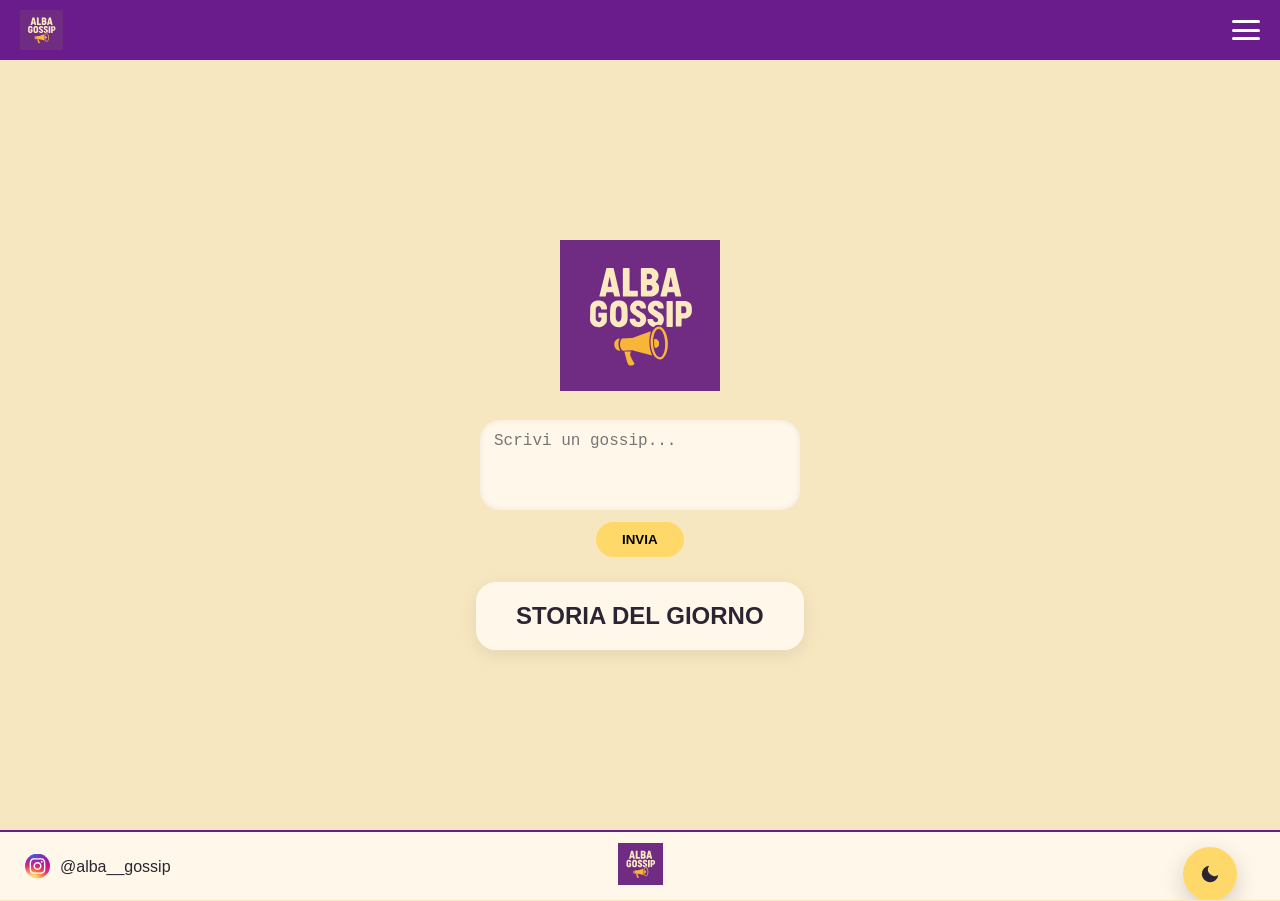
<file: albagossip/index.html>
<!DOCTYPE html>
<html lang="it">
<head>
  <meta charset="utf-8" />
  <meta http-equiv="refresh" content="0; url=alba-gsp.html" />
  <title>Reindirizzamento...</title>
</head>
<body>
  <p>Reindirizzamento automatico alla pagina principale... 
    <a href="alba-gsp.html">Clicca qui se non parte</a>.
  </p>
</body>
</html>
</file>
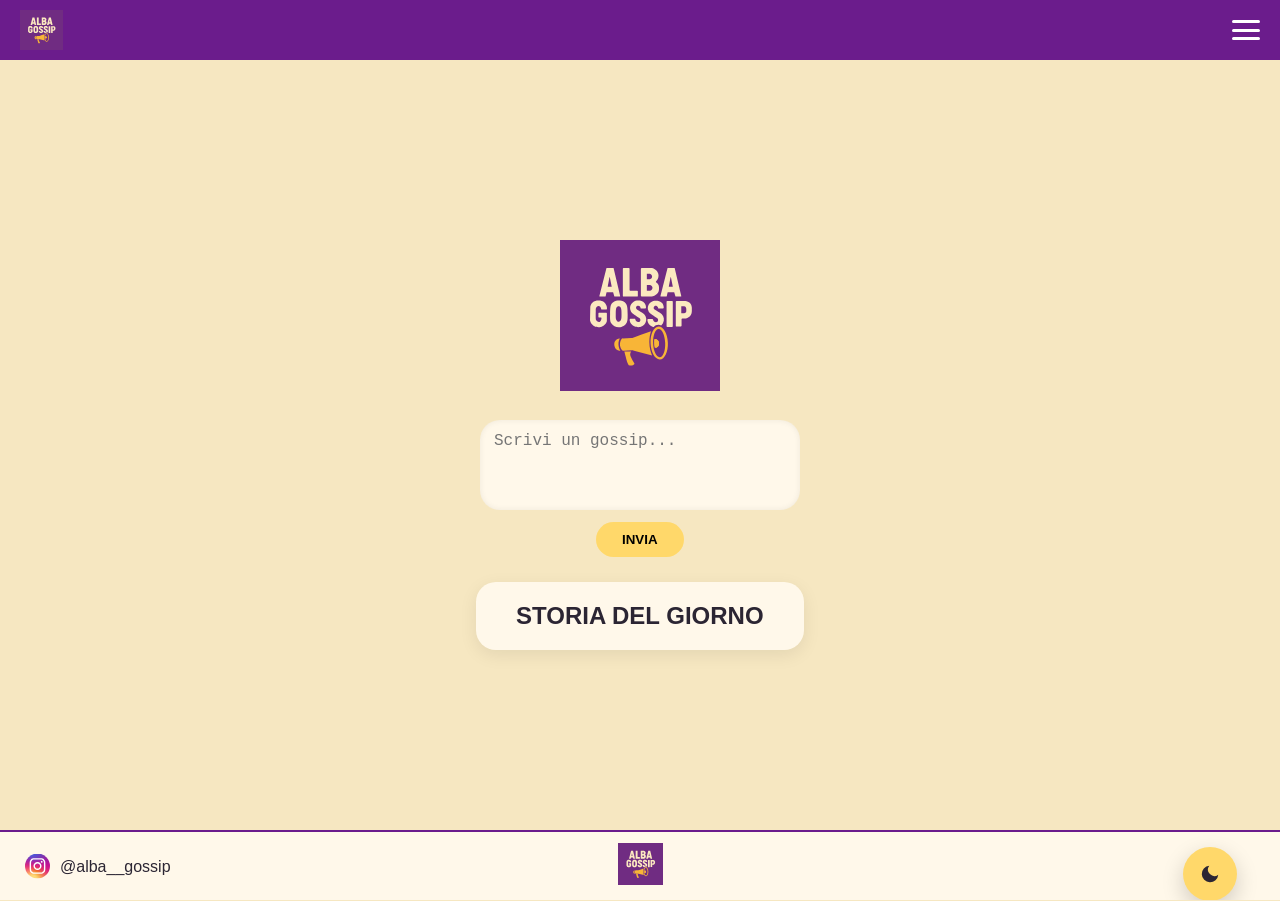
<file: albagossip/alba-gsp.html>
<!doctype html>
<html lang="it">
<head>
  <meta charset="utf-8" />
  <meta name="viewport" content="width=device-width,initial-scale=1,viewport-fit=cover" />
  <title>ALBA GOSSIP</title>
  <link rel="stylesheet" href="style.css" />
</head>
<script>
  (function forceThemeToggle() {
    const el = document.getElementById('theme-toggle');
    if (!el) return;
    const apply = () => {
      el.style.setProperty('position', 'fixed', 'important');
      el.style.setProperty('bottom', '12px', 'important'); // cambia qui se vuoi
      el.style.setProperty('right', '12px', 'important');
      el.style.setProperty('width', '54px', 'important');
      el.style.setProperty('height', '54px', 'important');
      el.style.setProperty('z-index', '99999', 'important');
    };
    // Applica subito...
    apply();
    // ...e ripeti qualche volta per sovrascrivere script che girano dopo
    [100, 300, 700, 1500].forEach(t => setTimeout(apply, t));
    // infine osserva modifiche inline e ri-applica se qualcuno le cambia
    const obs = new MutationObserver(m => {
      m.forEach(record => {
        if (record.type === 'attributes' && record.attributeName === 'style') apply();
      });
    });
    obs.observe(el, { attributes: true, attributeFilter: ['style'] });
  })();
</script>

<body>
  <header class="navbar" id="header">
    <div class="logo-left"><img src="svg/logo-alba-gossip.svg" alt="ALBA GOSSIP"></div>
    <button class="menu-btn" id="menu-btn" aria-label="Apri menu">
      <span></span><span></span><span></span>
    </button>
  </header>

  <div class="overlay" id="overlay" aria-hidden="true"></div>

  <nav class="sidebar" id="sidebar" aria-hidden="true">
    <a href="alba-gsp.html" class="active">ALBA GSP</a>
    <a href="storia-del-giorno.html">STORIA DEL GIORNO</a>
    <a href="contatti.html">CONTATTI</a>
    <a href="#">TERMINI D’USO</a>
    <a href="#">PRIVACY E POLICY</a>
  </nav>

  <main role="main" id="main">
    <div class="main-content">
      <div class="logo-center"><img src="svg/logo-alba-gossip.svg" alt="ALBA GOSSIP"></div>

      <div class="input-area">
        <textarea placeholder="Scrivi un gossip..." aria-label="Scrivi un gossip"></textarea>
        <button class="send-btn">INVIA</button>
      </div>

      <a href="storia-del-giorno.html" class="story-box" role="link"><h2>STORIA DEL GIORNO</h2></a>
    </div>
  </main>

  <footer id="footer">
    <div class="footer-left">
      <img src="svg/logo-instagram.svg" alt="Instagram" class="icon"><span>@alba__gossip</span>
    </div>

    <div class="footer-center">
      <img src="svg/logo-alba-gossip.svg" alt="ALBA GOSSIP" class="footer-logo">
    </div>

    <div class="footer-right">
      <button id="theme-toggle" aria-label="Cambia tema" title="Cambia tema" aria-pressed="false">
        <!-- default moon icon -->
        <svg viewBox="0 0 24 24" fill="none"><path d="M21 12.79A9 9 0 1111.21 3 7 7 0 0021 12.79z" fill="currentColor"/></svg>
      </button>
    </div>
  </footer>

  <script>
    // Elements
    const menuBtn = document.getElementById('menu-btn');
    const sidebar = document.getElementById('sidebar');
    const overlay = document.getElementById('overlay');
    const themeToggle = document.getElementById('theme-toggle');
    const body = document.body;

    // Sidebar open/close
    function openSidebar(){
      sidebar.classList.add('open');
      overlay.classList.add('show');
      sidebar.setAttribute('aria-hidden','false');
      menuBtn.classList.add('active');
    }
    function closeSidebar(){
      sidebar.classList.remove('open');
      overlay.classList.remove('show');
      sidebar.setAttribute('aria-hidden','true');
      menuBtn.classList.remove('active');
    }
    menuBtn.addEventListener('click', () => {
      sidebar.classList.contains('open') ? closeSidebar() : openSidebar();
    });
    overlay.addEventListener('click', closeSidebar);

    // Theme handling + swap SVG
    function setDarkMode(on){
      body.classList.toggle('dark', on);
      themeToggle.setAttribute('aria-pressed', String(on));
      if(on){
        themeToggle.innerHTML = '<svg viewBox="0 0 24 24" fill="none" xmlns="http://www.w3.org/2000/svg"><path d="M12 3v2M12 19v2M4.2 4.2l1.4 1.4M18.4 18.4l1.4 1.4M1 12h2M21 12h2M4.2 19.8l1.4-1.4M18.4 5.6l1.4-1.4M12 7a5 5 0 100 10 5 5 0 000-10z" stroke="currentColor" stroke-width="1.5" stroke-linecap="round" stroke-linejoin="round"/></svg>';
      } else {
        themeToggle.innerHTML = '<svg viewBox="0 0 24 24" fill="none" xmlns="http://www.w3.org/2000/svg"><path d="M21 12.79A9 9 0 1111.21 3 7 7 0 0021 12.79z" fill="currentColor"/></svg>';
      }
    }

    // Load saved theme
    const saved = localStorage.getItem('theme') === 'dark';
    setDarkMode(saved);

    themeToggle.addEventListener('click', () => {
      const isDark = !body.classList.contains('dark');
      setDarkMode(isDark);
      localStorage.setItem('theme', isDark ? 'dark' : 'light');
    });

    // close sidebar on ESC
    window.addEventListener('keydown', (e) => {
      if(e.key === 'Escape' && sidebar.classList.contains('open')) closeSidebar();
    });

    // Prevent accidental page scroll with touch (mobile)
    document.addEventListener('touchmove', function(e){
      if(sidebar.classList.contains('open')) e.preventDefault(); // when sidebar open avoid background scroll
    }, { passive: false });
  </script>
</body>
</html>
</file>
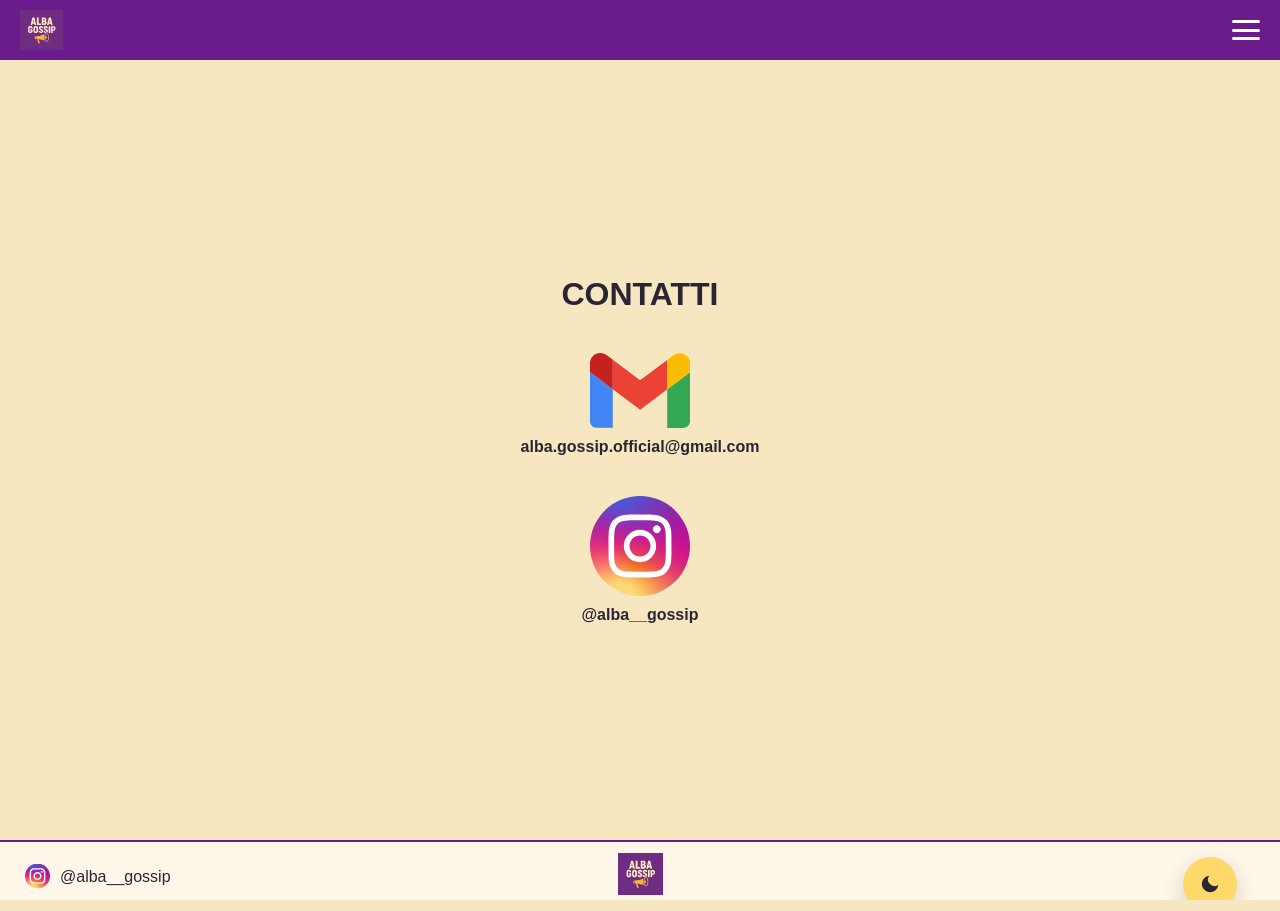
<file: albagossip/contatti.html>
<!doctype html>
<html lang="it">
<head>
  <meta charset="utf-8" />
  <meta name="viewport" content="width=device-width,initial-scale=1" />
  <title>Contatti – ALBA GOSSIP</title>
  <link rel="stylesheet" href="style.css" />
</head>
<body>
  <header class="navbar">
    <div class="logo-left"><img src="svg/logo-alba-gossip.svg" alt="ALBA GOSSIP"></div>
    <button class="menu-btn" id="menu-btn" aria-label="Apri menu">
      <span></span><span></span><span></span>
    </button>
  </header>

  <div class="overlay" id="overlay" aria-hidden="true"></div>

  <nav class="sidebar" id="sidebar" aria-hidden="true">
    <a href="alba-gsp.html">ALBA GSP</a>
    <a href="storia-del-giorno.html">STORIA DEL GIORNO</a>
    <a href="contatti.html" class="active">CONTATTI</a>
    <a href="#">TERMINI D’USO</a>
    <a href="#">PRIVACY E POLICY</a>
  </nav>

  <main>
    <div class="contact-page">
      <h1>CONTATTI</h1>

      <div class="contact-item">
        <img src="svg/logo-gmail.svg" alt="Gmail">
        <p>alba.gossip.official@gmail.com</p>
      </div>

      <div class="contact-item">
        <img src="svg/logo-instagram.svg" alt="Instagram">
        <p>@alba__gossip</p>
      </div>
    </div>
  </main>

 <footer>
  <div class="footer-left">
    <img src="svg/logo-instagram.svg" alt="Instagram" class="icon" />
    <span>@alba__gossip</span>
  </div>

  <div class="footer-center">
    <img src="svg/logo-alba-gossip.svg" alt="Logo ALBA GOSSIP" class="footer-logo" />
  </div>

  <div class="footer-right">
    <button id="theme-toggle" aria-label="Cambia tema" title="Cambia tema" aria-pressed="false">
      <svg viewBox="0 0 24 24" fill="none" xmlns="http://www.w3.org/2000/svg">
        <path d="M21 12.79A9 9 0 1111.21 3 7 7 0 0021 12.79z" fill="currentColor" />
      </svg>
    </button>
  </div>
</footer>

  <script>
    // same JS as index — keep behavior consistent
    const menuBtn = document.getElementById('menu-btn');
    const sidebar = document.getElementById('sidebar');
    const overlay = document.getElementById('overlay');
    const themeToggle = document.getElementById('theme-toggle');

    function openSidebar(){
      sidebar.classList.add('open'); overlay.classList.add('show'); sidebar.setAttribute('aria-hidden','false'); menuBtn.classList.add('active');
    }
    function closeSidebar(){
      sidebar.classList.remove('open'); overlay.classList.remove('show'); sidebar.setAttribute('aria-hidden','true'); menuBtn.classList.remove('active');
    }

    menuBtn.addEventListener('click', () => {
      if(sidebar.classList.contains('open')) closeSidebar(); else openSidebar();
    });
    overlay.addEventListener('click', closeSidebar);

    function setDarkMode(on){
      document.body.classList.toggle('dark', on);
      themeToggle.setAttribute('aria-pressed', String(on));
      if(on){
        themeToggle.innerHTML = `<svg viewBox="0 0 24 24" fill="none" xmlns="http://www.w3.org/2000/svg" aria-hidden="true"><path d="M12 3v2M12 19v2M4.2 4.2l1.4 1.4M18.4 18.4l1.4 1.4M1 12h2M21 12h2M4.2 19.8l1.4-1.4M18.4 5.6l1.4-1.4M12 7a5 5 0 100 10 5 5 0 000-10z" stroke="currentColor" stroke-width="1.5" stroke-linecap="round" stroke-linejoin="round"/></svg>`;
      } else {
        themeToggle.innerHTML = `<svg viewBox="0 0 24 24" fill="none" xmlns="http://www.w3.org/2000/svg" aria-hidden="true"><path d="M21 12.79A9 9 0 1111.21 3 7 7 0 0021 12.79z" fill="currentColor"/></svg>`;
      }
    }

    const saved = localStorage.getItem('theme') === 'dark';
    setDarkMode(saved);

    themeToggle.addEventListener('click', () => {
      const isDark = document.body.classList.toggle('dark');
      setDarkMode(isDark);
      localStorage.setItem('theme', isDark ? 'dark' : 'light');
    });

    window.addEventListener('keydown', (e) => {
      if(e.key === 'Escape' && sidebar.classList.contains('open')) closeSidebar();
    });
  </script>
</body>
</html>
</file>
<file: albagossip/style.css>
/* ---------------- RESET ---------------- */

* {
  box-sizing: border-box;
  margin: 0;
  padding: 0;
}

:root {
  --navbar-height: 60px;
  --footer-height: 70px;
  --beige: #1e1a24;
  --light-bg: #f6e7c1;
  --text-dark: #2b2533;
  --violet-1: #e5d4ff;
  --violet-2: #b78cff;
  --yellow: #ffd86a;
  --bonus: #3c3645;
}

/* ---------------- STRUTTURA BASE ---------------- */
html,
body {
  width: 100%;
  height: 100dvh;
  overflow: hidden;
  overflow-x: clip;
  max-width: 100%;
  touch-action: manipulation;
  -webkit-text-size-adjust: 100%;
  margin: 0;
  padding: 0;
}

body {
  font-family: "Poppins", "Arial Black", sans-serif;
  color: var(--text-dark);
  background-color: var(--light-bg);
  display: flex;
  flex-direction: column;
  justify-content: space-between;
  transition: background-color 0.35s ease, color 0.35s ease;
}

/* ---------------- NAVBAR ---------------- */
.navbar {
  height: var(--navbar-height);
  background-color: #6b1c8c;
  color: #fff;
  display: flex;
  justify-content: space-between;
  align-items: center;
  padding: 10px 20px;
  z-index: 50;
}

.logo-left img {
  height: 40px;
  display: block;
}

/* ---------------- MENU ---------------- */
.menu-btn {
  display: inline-flex;
  flex-direction: column;
  justify-content: space-between;
  width: 28px;
  height: 20px;
  background: transparent;
  border: none;
  cursor: pointer;
  z-index: 70;
}

.menu-btn span {
  height: 3px;
  width: 100%;
  background: #fff;
  border-radius: 2px;
  transition: transform 0.28s ease, opacity 0.2s ease;
}

.menu-btn.active span:nth-child(1) {
  transform: rotate(45deg) translateY(8px);
}
.menu-btn.active span:nth-child(2) {
  opacity: 0;
}
.menu-btn.active span:nth-child(3) {
  transform: rotate(-45deg) translateY(-8px);
}

/* ---------------- SIDEBAR ---------------- */
.sidebar {
  position: fixed;
  top: var(--navbar-height);
  bottom: var(--footer-height);
  right: -100%;
  width: 270px;
  background-color: #6b1c8c;
  display: flex;
  flex-direction: column;
  justify-content: center;
  align-items: center;
  gap: 28px;
  transition: right 0.4s ease;
  z-index: 30;
}

.sidebar.open {
  right: 0;
}

.sidebar a {
  color: #fff;
  text-decoration: none;
  font-weight: 600;
  transition: color 0.2s;
}

.sidebar a:hover,
.sidebar a.active {
  color: var(--yellow);
}

/* ---------------- OVERLAY ---------------- */
.overlay {
  position: fixed;
  inset: 0;
  background: rgba(0, 0, 0, 0.28);
  z-index: 29;
  opacity: 0;
  pointer-events: none;
  transition: opacity 0.25s;
}

.overlay.show {
  opacity: 1;
  pointer-events: auto;
}

/* ---------------- MAIN ---------------- */
main {
  flex: 1;
  display: flex;
  justify-content: center;
  align-items: center;
  overflow: visible;
}

.main-content {
  display: flex;
  flex-direction: column;
  align-items: center;
  gap: 25px;
  text-align: center;
}

/* Logo centrale */
.logo-center img {
  width: 160px;
  height: auto;
}

/* Input area */
.input-area {
  display: flex;
  flex-direction: column;
  align-items: center;
  gap: 12px;
}

/* Textarea */
textarea {
  width: 320px;
  max-width: 80vw;
  height: 90px;
  border-radius: 20px;
  border: none;
  padding: 12px 14px;
  background: #fff8ea;
  resize: none;
  box-shadow: inset 0 0 6px rgba(0, 0, 0, 0.07);
  font-size: 16px;
  box-sizing: border-box;
  overflow-wrap: break-word;
  word-break: break-word;
}

textarea:focus {
  outline: none;
  box-shadow: 0 0 10px var(--yellow);
}

/* Send button */
.send-btn {
  background: var(--yellow);
  border: none;
  border-radius: 20px;
  padding: 10px 26px;
  font-weight: 600;
  cursor: pointer;
  transition: transform 0.14s ease, box-shadow 0.14s ease;
}
.send-btn:hover {
  transform: translateY(-3px);
  box-shadow: 0 8px 22px rgba(0, 0, 0, 0.15);
}

/* Box storia del giorno */
.story-box {
  background: #fff8ea;
  color: var(--text-dark);
  padding: 20px 40px;
  border-radius: 20px;
  box-shadow: 0 5px 18px rgba(0, 0, 0, 0.08);
  text-decoration: none;
  transition: transform 0.18s ease, box-shadow 0.18s ease;
}
.story-box:hover {
  transform: translateY(-4px);
  box-shadow: 0 12px 24px rgba(0, 0, 0, 0.15);
}

/* ---------------- PAGINA CONTATTI ---------------- */
.contact-page {
  display: flex;
  flex-direction: column;
  align-items: center;
  justify-content: center;
  gap: 40px;
  height: calc(100dvh - 120px);
  text-align: center;
}

.contact-item {
  display: flex;
  flex-direction: column;
  align-items: center;
  gap: 10px;
}

.contact-item img {
  width: 100px;
  height: auto;
}

.contact-item p {
  font-weight: 600;
  color: inherit;
  font-size: 1rem;
}

/* ---------------- FOOTER ---------------- */
footer {
  height: var(--footer-height);
  display: flex;
  align-items: center;
  justify-content: center;
  background: #fff8ea;
  border-top: 2px solid #6b1c8c;
  padding: 10px 25px;
  position: relative;
  z-index: 50;
  flex-shrink: 0;
}

.footer-left,
.footer-right {
  position: absolute;
  top: 50%;
  transform: translateY(-50%);
}

.footer-left {
  left: 25px;
  display: flex;
  align-items: center;
  gap: 10px;
}

.footer-right {
  right: 25px;
}

.footer-center {
  text-align: center;
}

.footer-logo {
  width: 45px;
  height: auto;
}

.icon {
  width: 25px;
  height: auto;
}

/* ---------------- THEME TOGGLE (funziona su tutti i device) ---------------- */
#theme-toggle {
  position: fixed !important;
  bottom: -35px !important;
  right: 18px !important;
  width: 54px;
  height: 54px;
  border-radius: 50%;
  background: var(--yellow);
  color: #2b2533;
  border: none;
  display: inline-flex;
  align-items: center;
  justify-content: center;
  z-index: 9999;
  box-shadow: 0 8px 22px rgba(0, 0, 0, 0.18);
  cursor: pointer;
  transition: transform 0.14s ease, background 0.18s ease, box-shadow 0.18s ease;
  -webkit-tap-highlight-color: transparent;
}

#theme-toggle:hover {
  transform: translateY(-3px);
  box-shadow: 0 10px 28px rgba(0, 0, 0, 0.25);
}

#theme-toggle svg {
  width: 22px;
  height: 22px;
  pointer-events: none;
}

/* ---------------- DARK MODE ---------------- */
body.dark {
  background: var(--beige);
  color: var(--violet-1);
}

body.dark .navbar {
  background: var(--bonus);
}

body.dark .sidebar {
  background: var(--bonus);
}

body.dark textarea {
  background: #2b2533;
  color: var(--violet-1);
}

body.dark .send-btn {
  background: var(--violet-2);
  color: #1e1a24;
}

body.dark .story-box {
  background: #2b2533;
  color: var(--violet-1);
  box-shadow: 0 0 18px var(--violet-2);
}

body.dark footer {
  background: #3c3645;
  border-top: 2px solid var(--violet-2);
}

body.dark #theme-toggle {
  background: var(--violet-2);
  color: #1e1a24;
}

/* ---------------- RESPONSIVE ---------------- */
@media (max-width: 768px) {
  textarea {
    width: 88vw;
  }

  .logo-center img {
    width: 140px;
  }

  .sidebar {
    width: 220px;
  }

  .contact-item img {
    width: 80px;
  }

  #theme-toggle {
    bottom: -18px ;
    right: 18px ;
    width: 48px;
    height: 48px;
  }
}

/* ---------------- PERFORMANCE ---------------- */
.story-box,
.send-btn,
#theme-toggle {
  will-change: transform;
  transform: translateZ(0);
}
</file>
